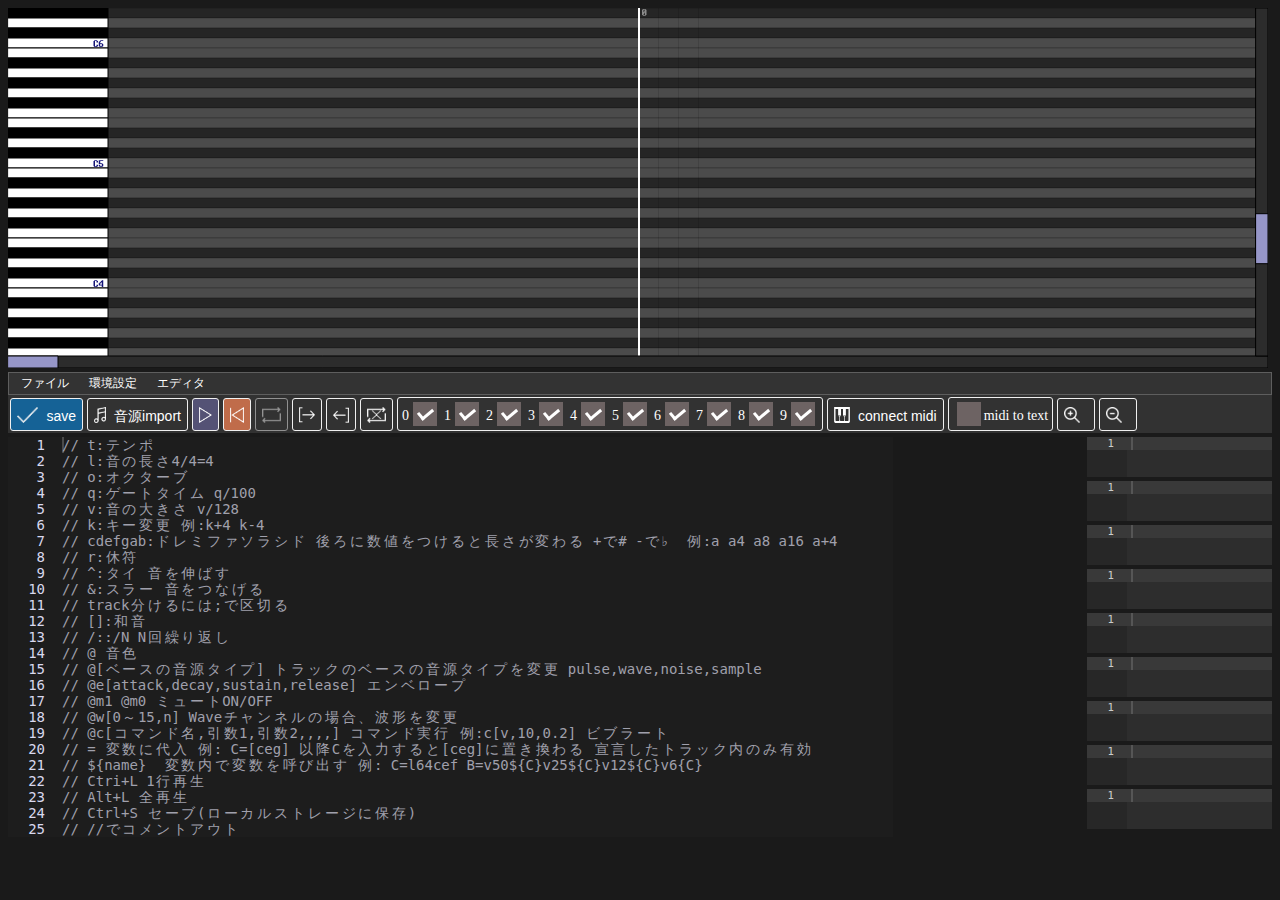
<file: index.html>
<!DOCTYPE html>
<html>
<head>
  <meta charset="UTF-8" />
  <title>bit_mml_editor</title>
  <link rel="icon" href="assets/icon/favicon.ico" />
  <link rel="stylesheet" href="css/main.css">
  <link rel="stylesheet" href="css/ace-mml.css">
  <script src="lib/Tone.js"></script>
  <script src="lib/dat.gui.min.js"></script>
  <script src="lib/p5.min.js"></script>
  <script src="lib/ace/src/ace.js"></script>
  <script src="js/editor_mml_defines.js"></script>
  <script src="js/mml-emitter.js"></script>
  <script src="js/mml_parser.js"></script>
  <script src="js/midi_parser.js"></script>
  <script src="js/fami_tracker_parser.js"></script>
  <script src="js/common.js"></script>
  <script src="js/audio_loader.js"></script>
  <script src="js/note_analysis.js"></script>
  <script src="js/wave_drawer.js"></script>
  <script src="js/sound/filter.js"></script>
  <script src="js/sound.js"></script>
  <script src="js/import_file.js"></script>
  <script src="js/editor.js"></script>
  <script src="js/midi_keyboard.js"></script>
  <script src="js/note_line.js"></script>
  <script src="js/scroll.js"></script>
  <script src="js/shader/material.js"></script>
  <script src="js/bpm_analyser.js"></script>
  <script src="js/popup.js"></script>
  <script src="js/dialog.js"></script>
  <script src="js/toolbar.js"></script>
  <script src="js/main.js"></script>
</head>
<body>
  <div class="container">
    <div class="editor-back top">
      <article>
        <main></main>
        <script src="js/sketch.js"></script>
    </article>
    <div class="content">
      <div class="top-toolbar" id="top-toolbar">
      </div>
      <div class="tool-bar center">
        <!--
        <button class= "button" id="button" onclick="newFile();"><img src="assets/icon/new.png"/><span class="button-label">new</span></button>
        <button class= "button button-red" id="deleteButton" onclick="deleteLocalStorage();"><img src="assets/icon/delete.png"/><span class="button-label">delete (local storage)</span></button>
        <button class= "button" id="exportButton" onclick="exportFile();"><img src="assets/icon/export.png"/><span class="button-label">export</span></button>
        <button class= "button" id="importButton" onclick="importFile();"><img src="assets/icon/folder.png"/><span class="button-label">import</span></button>
        -->
        <button class= "button button-blue" id="saveButton" onclick="saveLocalStorage();"><img src="assets/icon/save.png"/><span class="button-label">save</span></button>
        <button class= "button" type="button" id="button" onclick="importAudioFile();"><img src="assets/icon/audio.png"/><span class="button-label">音源import</span></button>
        <input type="file" id="fileInput" style="display: none;"/>
        <input type="file" id="audioSourceInput" multiple directory webkitdirectory style="display: none;"/>
        <button class= "button button-play" id="playButton" onclick="start();"><img style="margin-right:0px;" src="assets/icon/play.png"/></button>
        <button class= "button button-stop hidden" id="stopButton" onclick="stop();"><img style="margin-right:0px;" src="assets/icon/pause.png"/></button>
        <button class= "button button-rewind" id="rewindButton" onclick="rewind();"><img style="margin-right:0px;" src="assets/icon/rewind.png"/></button>
        <button class= "button button-repeat-enable hidden" id="repeatEnableButton" onclick="setEnableRepeatMode(false);"><img style="margin-right:0px;" src="assets/icon/repeat.png"/></button>
        <button class= "button button-repeat-disable" id="repeatDisableButton" onclick="setEnableRepeatMode(true);"><img style="margin-right:0px;" src="assets/icon/repeat.png"/></button>
        <button class= "button " id="repeatStartButton" onclick="setRepeatStart();"><img style="margin-right:0px;" src="assets/icon/repeat_start.png"/></button>
        <button class= "button " id="repeatEndButton" onclick="setRepeatEnd();"><img style="margin-right:0px;" src="assets/icon/repeat_end.png"/></button>
        <button class= "button " id="resetRepeatButton" onclick="resetRepeat();"><img style="margin-right:0px;" src="assets/icon/reset_repeat.png"/></button>
        <span class="checkbox-root">
        <span class="button-label">0</span><input type="checkbox" id="track_enable_0" onclick="setVisibleTrack(0,this.checked);" checked />
        <span class="button-label">1</span><input type="checkbox" id="track_enable_1" onclick="setVisibleTrack(1,this.checked);" checked />
        <span class="button-label">2</span><input type="checkbox" id="track_enable_2" onclick="setVisibleTrack(2,this.checked);" checked />
        <span class="button-label">3</span><input type="checkbox" id="track_enable_3" onclick="setVisibleTrack(3,this.checked);" checked />
        <span class="button-label">4</span><input type="checkbox" id="track_enable_4" onclick="setVisibleTrack(4,this.checked);" checked />
        <span class="button-label">5</span><input type="checkbox" id="track_enable_5" onclick="setVisibleTrack(5,this.checked);" checked />
        <span class="button-label">6</span><input type="checkbox" id="track_enable_6" onclick="setVisibleTrack(6,this.checked);" checked />
        <span class="button-label">7</span><input type="checkbox" id="track_enable_7" onclick="setVisibleTrack(7,this.checked);" checked />
        <span class="button-label">8</span><input type="checkbox" id="track_enable_8" onclick="setVisibleTrack(8,this.checked);" checked />
        <span class="button-label">9</span><input type="checkbox" id="track_enable_9" onclick="setVisibleTrack(9,this.checked);" checked />
        </span>
        <button class= "button" id="button" onclick="setupMidiKeyboard();">
          <img src="assets/icon/keyboard.png"/><span class="button-label">connect midi</span>
        </button>
        <span class="checkbox-root"><input type="checkbox" id="midi_check" onclick="setInputMidi(this.checked);" /><span class="button-label">midi to text</span></span>
        <button class= "button" id="button" onclick="addFontSize(1);"><img src="assets/icon/big.png"/></button>
        <button class= "button" id="button" onclick="addFontSize(-1);"><img src="assets/icon/small.png"/></button>
      </div>
        <div class="bottom">
          <div class="bottom-left" style="width: 70%;">
            
            <div id="editor" style="margin-top: 4px; float:left; width: 100%; height: 400px"></div>
          </div>
          <div class="bottom-right" style="width: 30%;">
            <div id = "editor_track_root">
            </div>
            <script>
              let f = function(){
                let root = document.getElementById("editor_track_root");
                while( root.firstChild ){
                  root.removeChild( root.firstChild );
                }
                for(let i = 0;i<9;++i){
                  let track_root = document.createElement("div");
                  track_root.style = "display: flex; width: 100%;";
                  let wave = document.createElement("canvas");
                  wave.id = "wave_" + i
                  wave.style = "margin-top: 4px; width: 400px; height: 40px;"
                  let editor = document.createElement("div");
                  editor.id = "logEditor_" + i;
                  editor.style = "margin-top: 4px; float:left; width: 100%; height: 40px";
                  root.appendChild(track_root);
                  track_root.appendChild(wave);
                  track_root.appendChild(editor);
                }
              }
              f();
            </script>
          </div>
          </div>
      </div>
    </div>
    <div id="popupContainer" class="hidden">
      <div id="logContent"></div>
    </div>
    <div id="dialogOverlay" class="dialog-overlay hidden">
      <div id="dialogContent" class="dialog-content">
      </div>
    </div>
  </div>
</body>
</html>
</file>
<file: css/main.css>
p,
label {
  font:
    1rem 'Fira Sans',
    sans-serif;
}

body{
    background-color: rgb(26, 26, 26);
}

.container {
    background-color: rgb(26, 26, 26);
    }
    
    .top {
    background-color: rgb(26, 26, 26);
    }
    .content {
    background-color: rgb(26, 26, 26);
    }
    .center {
    background-color: rgb(26, 26, 26);
    }
    .bottom .bottom-left {
    background-color: rgb(26, 26, 26);
    }
    .bottom .bottom-right {
    background-color: rgb(26, 26, 26);
    overflow-y: auto; /* 内容が多い場合にスクロール */
    }

.editor-back {
    background-color: rgb(26, 26, 26);
}

.tool-bar {
    user-select: none;
    background-color: rgba(50, 50, 50, 1);
    padding: 2px 2px;
}

.button {
    border: 0;
    display: inline-block;
    padding: 6px;
    text-align: center;
    line-height: 10px;
    color: #fff;
    border: 1px solid #f0f0f0;
    border-radius: 3px;
    background-color: rgba(50, 50, 50, 1);
    transition: background-color 0.01s linear;
}

.button-label {
    display: inline-block;
    text-align: top;
    font-size: 14px;
    vertical-align:20%;
    color: #fff;
}
.button-blue {
    background-color: rgb(21, 98, 150);
}
.button-red {
    background-color: rgb(150, 21, 21);
}
.button-play {
    background-color: rgb(84, 82, 117);
}
.button-stop {
    background-color: rgb(124, 74, 74);
}
.button-rewind {
    background-color: rgb(192, 108, 74);
}
.button-repeat-enable {
    background-color: rgba(50, 50, 50, 1);
}
.button-repeat-disable {
    background-color: rgba(50, 50, 50, 1);
    opacity: 0.5;
}

.button img {
    width: auto;
    height: 16px;
    margin-top: 2px;
    margin-right: 8px;
}
  
.button:hover {
    background-color: rgba(80, 80, 80, 1);
}
.button-blue:hover {
    background-color: rgb(27, 131, 201);
}
.button-red:hover {
    background-color: rgb(214, 31, 31);
}
.button-play:hover {
    background-color: rgb(27, 131, 201);
}
.button-stop:hover {
    background-color: rgb(214, 31, 31);
}
.button-rewind:hover {
    background-color: rgb(252, 140, 95);
}
.button-repeat-enable:hover {
    background-color: rgba(80, 80, 80, 1);
}
.button-repeat-disable:hover {
    background-color: rgba(80, 80, 80, 1);
}

.button:active {
    background-color: rgb(68, 115, 243);
}
.button-blue:active {
    background-color: rgb(27, 21, 107);
}
.button-red:active {
    background-color: rgb(104, 15, 15);
}
.button-play:active {
    background-color: rgb(27, 21, 107);
}
.button-stop:active {
    background-color: rgb(104, 15, 15);
}
.button-rewind:active {
    background-color: rgb(192, 74, 53);
}
.button-repeat-enable:active {
    background-color: rgb(68, 115, 243);
}
.button-repeat-disable:active {
    background-color: rgb(68, 115, 243);
}

.checkbox-root {
    display: inline-block;
    color: #fff;
    border: 1px solid #f0f0f0;
    border-radius: 3px;
    height: 32px;
    padding: 0 4px;
    background-color: rgba(50, 50, 50, 1);
}

input[type="checkbox"] {
    position: relative;
    width: 24px;
    top: 1px;
    height: 24px;
    background-color: rgb(109, 99, 99);
    border: 1px solid rgb(109, 99, 99);
    vertical-align: -5px;
    -webkit-appearance: none;
       -moz-appearance: none;
            appearance: none;
  }
  
input[type="checkbox"]:checked:before {
    position: absolute;
    top: 2px;
    left: 7px;
    transform: rotate(50deg);
    width: 6px;
    height: 12px;
    border-right: 3px solid #ffffff;
    border-bottom: 3px solid #ffffff;
    content: '';
}

#popupContainer {
    position: fixed;
    bottom: 20px;
    right: 20px;
    width: 300px;
    max-height: 400px;
    overflow-y: auto;
    background-color: rgba(36, 31, 53, 0.8);
    color: white;
    padding: 10px;
    border-radius: 5px;
    box-shadow: 0 0 10px rgba(0, 0, 0, 0.5);
    z-index: 10;
    opacity: 0;
}

#popupContainer.show {
    opacity: 1;
    transition: all 0.2s;
}

#popupContainer.hide {
    opacity: 0;
    transition: all 0.2s;
}

#popupContainer.error {
    background-color: rgba(143, 23, 23, 0.8);
}

.fukidashi {
    display: none;
    width: 200px;
    position: absolute;
    top: 0;
    left: 250px;
    padding: 16px;
    border-radius: 5px;
    background: #33cc99;
    color: #fff;
    font-weight: bold;
  }
.fukidashi:after {
    position: absolute;
    width: 0;
    height: 0;
    left: 0;
    bottom: -19px;
    margin-left: 10px;
    border: solid transparent;
    border-color: rgba(51, 204, 153, 0);
    border-top-color: #33cc99;
    border-width: 10px;
    pointer-events: none;
    content: " ";
  }
  .button:hover + .fukidashi {
    display: block;
  }

 .dialog-overlay {
    display: block;
    position: fixed;
    top: 0;
    left: 0;
    width: 100%;
    height: 100%;
    background-color: rgba(0, 0, 0, 0.5);
    z-index: 1000;
    opacity: 1;
}
.dialog-overlay .show {
    opacity: 1;
    transition: all 0.2s;
}
.dialog-overlay .hide {
    opacity: 0;
    transition: all 0.01s;
}

.dialog-content {
    position: absolute;
    top: 50%;
    left: 50%;
    transform: translate(-50%, -50%);
    background-color: white;
    padding: 20px;
    border-radius: 5px;
    z-index: 1020;
}

.top-toolbar {
    user-select: none;
    background-color: #333;
    border: 1px solid #5e5e5e;
    color: #fff;
    display: flex;
    padding: 2px;
    font-size: 12px;
    position: relative;
}

.top-toolbar-item {
    user-select: none;
    padding: 0px 10px;
    cursor: pointer;
    transition: background-color 0.1s;
}

.top-toolbar-item:hover {
    background-color: #555;
}

.dropdown-menu {
    user-select: none;
    display: none;
    position: absolute;
    top: 100%;
    left: 0;
    background-color: #333;
    border: 1px solid #5e5e5e;
    box-shadow: 0 2px 5px rgba(0,0,0,0.2);
    z-index: 1000;
}

.dropdown-menu.active {
    display: inline-block;
}

.menu-item {
    padding: 2px 12px;
    color: #fff;
    cursor: pointer;
    display: flex;
    align-items: center;
    white-space: nowrap;
}

.menu-item-line {
    padding: 0.5px 0px;
    background-color: #5e5e5e;
    color: #fff;
}
.menu-item-label {
    font-size: 12px;
    padding: 0px 0px;
    height: 0;
    display: flex;
    align-items: center;
    white-space: nowrap;
}
.menu-item-icon {
    width: 12px;
    height: 12px;
    margin-right: 12px;
}

.menu-item:hover {
    background-color: #1c76ca;
}

.hidden {
    display: none;
}
</file>
<file: css/ace-mml.css>
.ace_editor .ace-mml {
    color: rgb(216, 216, 238);
    background-color: rgb(29, 29, 29);
}

.ace-mml {
    color: rgb(216, 216, 238);
    background-color: rgb(29, 29, 29);
}

.ace-mml .ace_selection {
    background: rgba(255, 255, 255, 0.1); /* 半透明の青色 */
}
/* アクティブな行の選択範囲 */
.ace-mml .ace_selected-word {
    border: 1px solid rgba(255, 255, 255, 0.1);
}

/* 検索結果のハイライト */
.ace-mml .ace_marker-layer .ace_selected-word {
    background: rgba(255, 254, 208, 0.1);
    border: 1px solid rgba(255, 255, 255, 0.5);
}

/* カーソル */
.ace-mml .ace_cursor {
    color: rgba(255, 255, 255, 255);
}

.ace-mml .ace_comment {
    color: rgb(160, 160, 172);
}
.ace-mml .ace_variable {
    color: rgb(115, 153, 131);
}
.ace-mml .ace_inst {
    color: rgb(235, 145, 194);
}
.ace-mml .ace_command {
    color: rgb(180, 114, 88);
}
.ace-mml .ace_note {
    color: rgb(124, 169, 211);
}
.ace-mml .ace_rest {
    color: rgb(98, 109, 255);
}
.ace-mml .ace_number {
    color: rgb(216, 216, 238);
}
.ace-mml .ace_piriod {
    color: rgb(216, 216, 238);
}
.ace-mml .ace_tie {
    color: rgb(216, 216, 238);
}
.ace-mml .ace_octave {
    color: rgb(216, 216, 238);
}
.ace-mml .ace_slur {
    color: rgb(216, 216, 238);
}
.ace-mml .ace_code {
    color: rgb(216, 216, 238);
}
.ace-mml .ace_repeat {
    color: rgb(216, 216, 238);
}
.ace-mml .ace_track {
    color: rgb(216, 216, 238);
}
.ace-mml .ace_string {
    color: rgb(216, 216, 238);
}
.ace-mml .call_variable {
    color: rgb(83, 142, 160);
}
</file>
